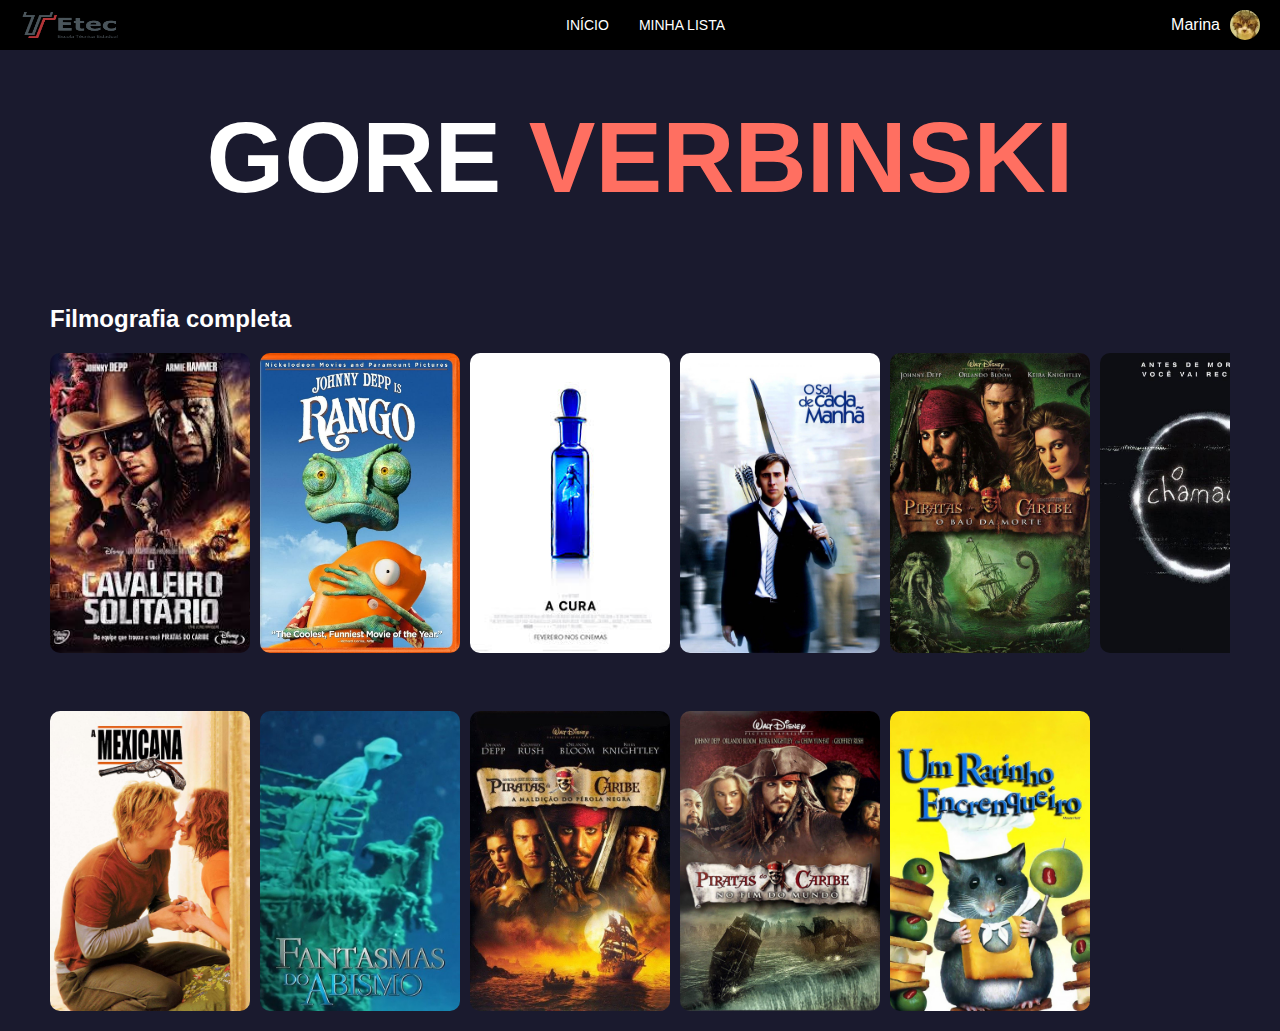
<file: gore.html>
<html>
 <head>
  <title>
   Gore
  </title>
  
  <style>
   body {
            margin: 0;
            font-family: Arial, sans-serif;
            background-color: #1a1a2e;
            color: white;
        }
        .navbar {
            display: flex;
            align-items: center;
            justify-content: space-between;
            padding: 10px 20px;
            background-color: #000;
        }
        .navbar img {
            height: 30px;
        }
        .navbar ul {
            list-style: none;
            display: flex;
            margin: 0;
            padding: 0;
        }
        .navbar ul li {
            margin: 0 15px;
        }
        .navbar ul li a {
            color: white;
            text-decoration: none;
            font-size: 14px;
        }
        .navbar .profile {
            display: flex;
            align-items: center;
        }
        .navbar .profile img {
            height: 30px;
            border-radius: 50%;
            margin-left: 10px;
        }
        .main-content {
            text-align: center;
            padding: 50px 0;
        }
        .main-content h1 {
            font-size: 100px;
            margin: 0;
        }
        .main-content h1 span {
            color: #ff6f61;
        }
        .section {
            padding: 20px 50px;
        }
        .section h2 {
            font-size: 24px;
            margin-bottom: 20px;
        }
        .section .row {
            display: flex;
            overflow-x: auto;
        }
        .section .row img {
            height: 300px;
            margin-right: 10px;
            border-radius: 10px;
        }
  </style>
 </head>
 <body>
  <div class="navbar">
   <img alt="Logo" height="30" src="imagens/etec1.png" width="100"/>
   <ul>
    <li>
     <a href="index.html">
      INÍCIO
     </a>
    </li>
    <li>
     <a href="minhalista.html">
      MINHA LISTA
     </a>
    </li>
     
   </ul>
   <div class="profile">
    <span>
     Marina
    </span>
    <img alt="Profile Picture" height="30" src="imagens/perfil.png" width="30"/>
   </div>
  </div>
  <div class="main-content">
   <h1>
    GORE
    <span>
    VERBINSKI
    </span>
   </h1>
  </div>
  <div class="section">
   <h2>
    Filmografia completa
   </h2>
   <div class="row">
    <img alt="true lies" height="300" src="imagens/cavaleiro.jpeg" width="200"/>
    <img alt="S.W.A.T." height="300" src="imagens/rango.jpg" width="200"/>
    <img alt="9-1-1" height="300" src="imagens/cura.jpeg" width="200"/>
    <img alt="Vidas Bandidas" height="300" src="imagens/sol.jpeg"width="200"/>
    <img alt="Fora da Prisão" height="300" src="imagens/baupiratas.jpeg" width="200"/>
    <img alt="true lies" height="300" src="imagens/chamado.jpeg" width="200"/>
   </div>
  </div>
  <br>
  <div class="section">
    <div class="row">
     <img alt="true lies" height="300" src="imagens/mexicana.jpeg" width="200"/>
     <img alt="S.W.A.T." height="300" src="imagens/fantasmas.jpeg" width="200"/>
     <img alt="9-1-1" height="300" src="imagens/perolanegra.jpeg" width="200"/>
     <img alt="Vidas Bandidas" height="300" src="imagens/fimdomundo.jpeg"width="200"/>
     <img alt="Fora da Prisão" height="300" src="imagens/ratinho.jpeg" width="200"/>
    
    
    </div>
   </div>
  
  
  </body>
</html>
</file>
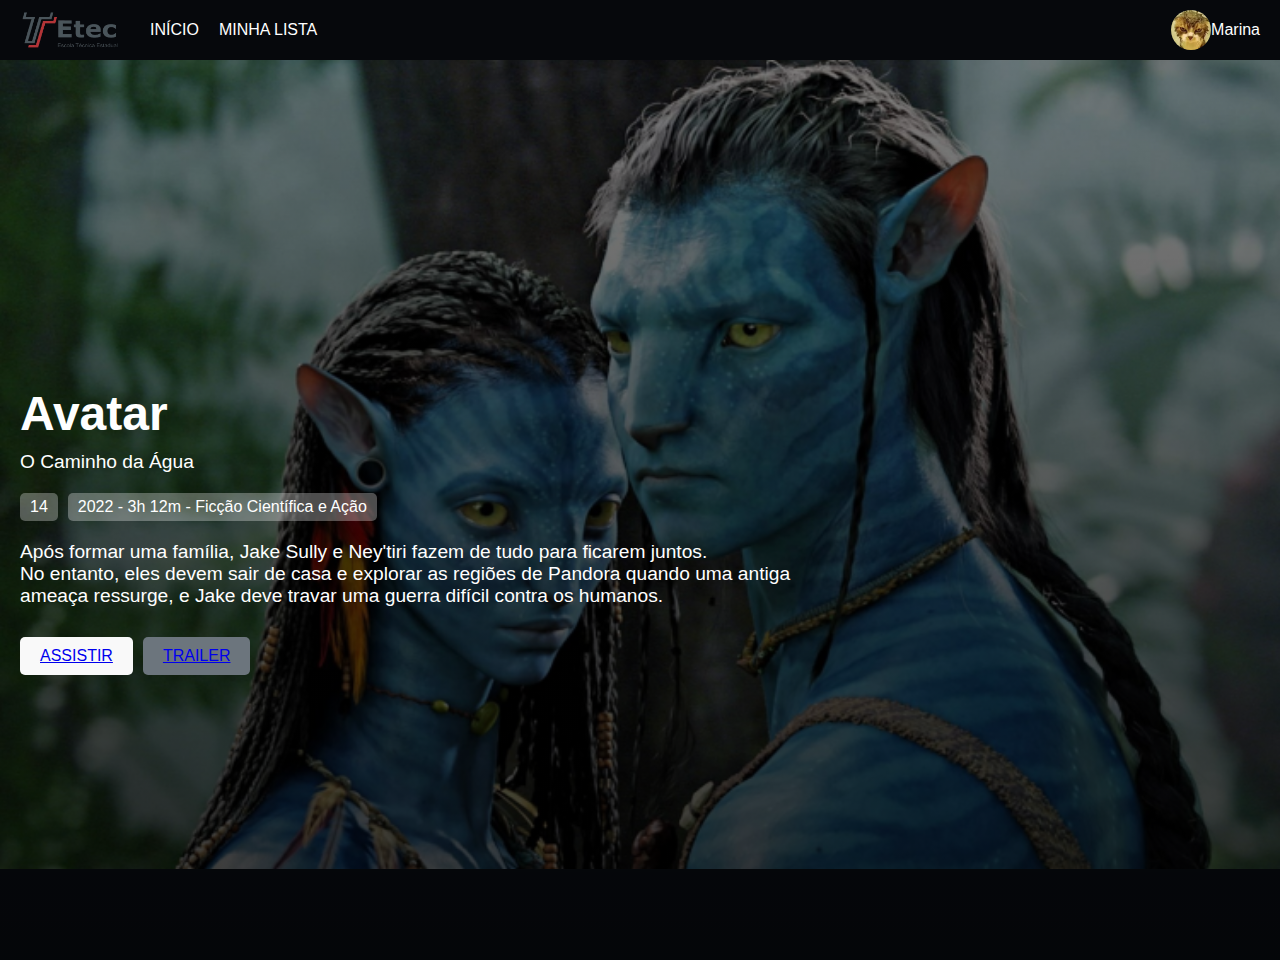
<file: infos.html>
<html>
 <head>
  <title>
   Avatar
  </title>
  
  <style>
   body {
            margin: 0;
            font-family: 'Roboto', sans-serif;
            background-color: #141b29;
            color: white;
        }
        .header {
            display: flex;
            align-items: center;
            padding: 10px 20px;
            background-color: rgba(0, 0, 0, 0.7);
        }
        .header img {
            height: 40px;
        }
        .header nav {
            display: flex;
            align-items: center;
            margin-left: 20px;
        }
        .header nav a {
            color: white;
            text-decoration: none;
            margin: 0 10px;
            font-weight: 500;
        }
        .header .profile {
            margin-left: auto;
            display: flex;
            align-items: center;
        }
        .header .profile img {
            height: 40px;
            border-radius: 50%;
        }
        .main-content {
            position: relative;
            text-align: left;
            color: white;
            height: 100vh;
            overflow: hidden;
        }
        .main-content img {
            width: 100%;
            height: auto;
            object-fit: cover;
        }
        .main-content .overlay {
            position: absolute;
            top: 0;
            left: 0;
            width: 100%;
            height: 100%;
            background: linear-gradient(to bottom, rgba(0, 0, 0, 0.5), rgba(0, 0, 0, 0.8));
            display: flex;
            flex-direction: column;
            justify-content: center;
            padding: 20px;
        }
        .main-content .overlay h1 {
            font-size: 3em;
            margin: 0;
        }
        .main-content .overlay p {
            font-size: 1.2em;
            margin: 10px 0;
        }
        .main-content .overlay .details {
            display: flex;
            align-items: center;
            margin: 10px 0;
        }
        .main-content .overlay .details span {
            margin-right: 10px;
            background-color: rgba(255, 255, 255, 0.3);
            padding: 5px 10px;
            border-radius: 5px;
        }
        .main-content .overlay .buttons {
            display: flex;
            align-items: center;
            margin-top: 20px;
        }
        .main-content .overlay .buttons button {
            background-color: #f9f9f9;
            color: #000;
            border: none;
            padding: 10px 20px;
            margin-right: 10px;
            font-size: 1em;
            cursor: pointer;
            border-radius: 5px;
        }
        .main-content .overlay .buttons button.trailer {
            background-color: #6c757d;
            color: white;
        }
        .suggestions {
            padding: 20px;
        }
        .suggestions h2 {
            font-size: 1.5em;
            margin-bottom: 10px;
        }
        .suggestions .tabs {
            display: flex;
            margin-bottom: 20px;
        }
        .suggestions .tabs div {
            margin-right: 20px;
            cursor: pointer;
            font-weight: 500;
        }
        .suggestions .tabs div.active {
            border-bottom: 2px solid white;
        }
        .suggestions .movies {
            display: flex;
            overflow-x: auto;
        }
        .suggestions .movies img {
            width: 200px;
            height: 120px;
            margin-right: 10px;
            border-radius: 5px;
        }
  </style>
 </head>
 <body>
  <div class="header">
   <img alt="Logo" height="40" src="imagens/etec1.png" width="100"/>
   <nav>
    <a href="index.html">
     INÍCIO
    </a>
    
    <a href="minhalista.html">
     MINHA LISTA
    </a>

   </nav>
   <div class="profile">
    <img alt="Profile Picture" height="40" src="imagens/perfil.png" width="40"/>
    <span>
     Marina
    </span>
   </div>
  </div>
  <div class="main-content">
   <img alt="capa" height="1080" src="imagens/avatar2posterlado.jpg" width="1920"/>
   <div class="overlay">
    <h1>
     Avatar
    </h1>
    <p>
        O Caminho da Água
    </p>
    <div class="details">
     <span>
      14
     </span>
     
     <span>
      2022 - 3h 12m - Ficção Científica e Ação
     </span>
    </div>
    <p>
        Após formar uma família, Jake Sully e Ney'tiri fazem de tudo para ficarem juntos. <br> No entanto, eles devem sair de casa e explorar as regiões de Pandora quando uma antiga <br> ameaça ressurge, e Jake deve travar uma guerra difícil contra os humanos.
    </p>
    <div class="buttons">
     <button>
      <i class="fas fa-play">
      </i>
       <a  href="https://www.disneyplus.com/pt-br/browse/entity-e6ef640e-787e-4477-aba4-9e05925ebac2"> ASSISTIR </a>
     </button>
     <button class="trailer">
     <a href="https://www.youtube.com/watch?v=d9MyW72ELq0">TRAILER</a> 
     </button>
     
    </div>
   </div>
  </div>
 
 </body>
</html>
</file>
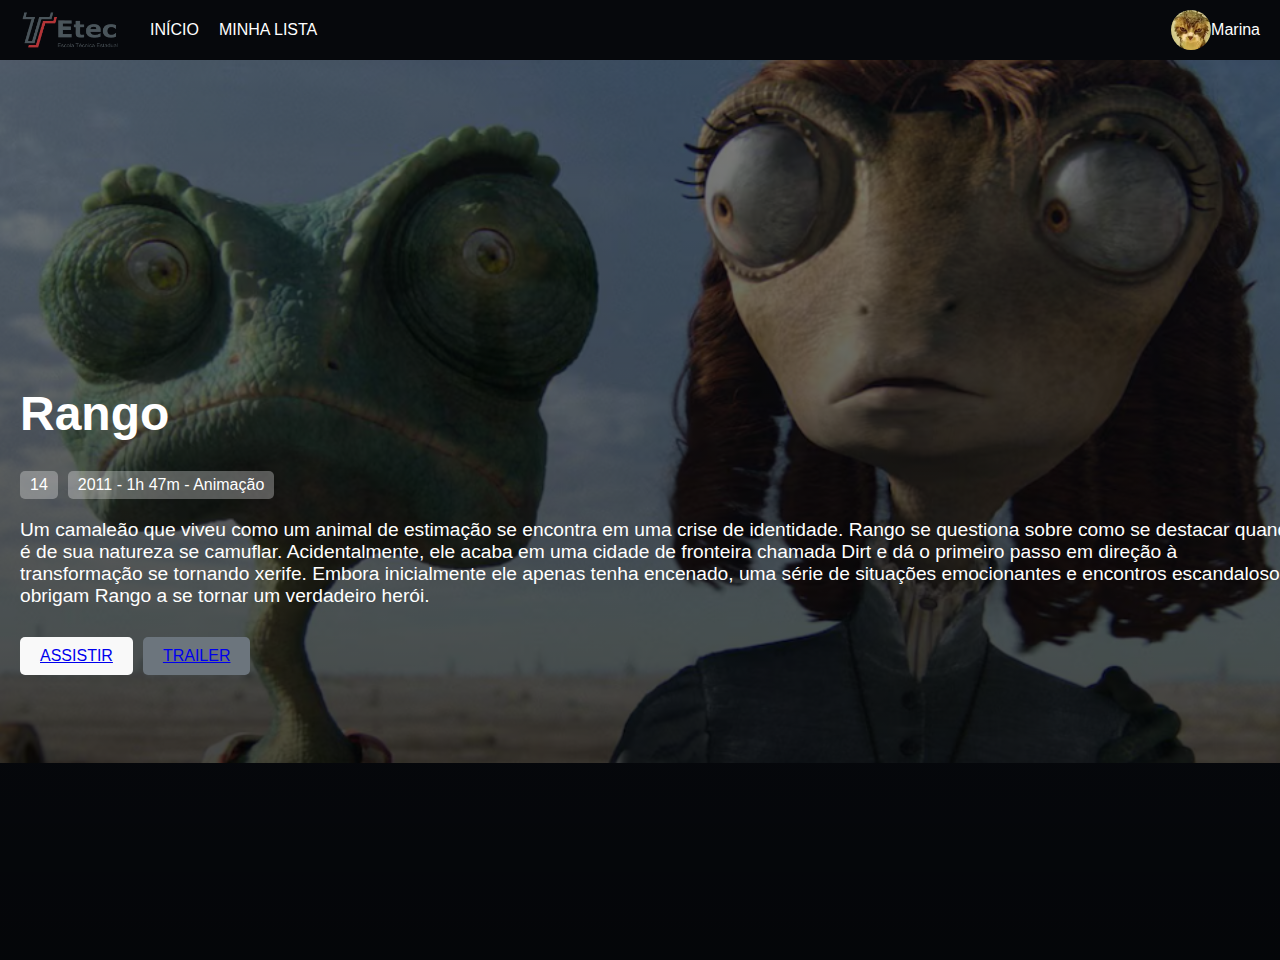
<file: infosrango.html>
<html>
 <head>
  <title>
   Rango
  </title>
  
  <style>
   body {
            margin: 0;
            font-family: 'Roboto', sans-serif;
            background-color: #141b29;
            color: white;
        }
        .header {
            display: flex;
            align-items: center;
            padding: 10px 20px;
            background-color: rgba(0, 0, 0, 0.7);
        }
        .header img {
            height: 40px;
        }
        .header nav {
            display: flex;
            align-items: center;
            margin-left: 20px;
        }
        .header nav a {
            color: white;
            text-decoration: none;
            margin: 0 10px;
            font-weight: 500;
        }
        .header .profile {
            margin-left: auto;
            display: flex;
            align-items: center;
        }
        .header .profile img {
            height: 40px;
            border-radius: 50%;
        }
        .main-content {
            position: relative;
            text-align: left;
            color: white;
            height: 100vh;
            overflow: hidden;
        }
        .main-content img {
            width: 100%;
            height: auto;
            object-fit: cover;
        }
        .main-content .overlay {
            position: absolute;
            top: 0;
            left: 0;
            width: 100%;
            height: 100%;
            background: linear-gradient(to bottom, rgba(0, 0, 0, 0.5), rgba(0, 0, 0, 0.8));
            display: flex;
            flex-direction: column;
            justify-content: center;
            padding: 20px;
        }
        .main-content .overlay h1 {
            font-size: 3em;
            margin: 0;
        }
        .main-content .overlay p {
            font-size: 1.2em;
            margin: 10px 0;
        }
        .main-content .overlay .details {
            display: flex;
            align-items: center;
            margin: 10px 0;
        }
        .main-content .overlay .details span {
            margin-right: 10px;
            background-color: rgba(255, 255, 255, 0.3);
            padding: 5px 10px;
            border-radius: 5px;
        }
        .main-content .overlay .buttons {
            display: flex;
            align-items: center;
            margin-top: 20px;
        }
        .main-content .overlay .buttons button {
            background-color: #f9f9f9;
            color: #000;
            border: none;
            padding: 10px 20px;
            margin-right: 10px;
            font-size: 1em;
            cursor: pointer;
            border-radius: 5px;
        }
        .main-content .overlay .buttons button.trailer {
            background-color: #6c757d;
            color: white;
        }
        .suggestions {
            padding: 20px;
        }
        .suggestions h2 {
            font-size: 1.5em;
            margin-bottom: 10px;
        }
        .suggestions .tabs {
            display: flex;
            margin-bottom: 20px;
        }
        .suggestions .tabs div {
            margin-right: 20px;
            cursor: pointer;
            font-weight: 500;
        }
        .suggestions .tabs div.active {
            border-bottom: 2px solid white;
        }
        .suggestions .movies {
            display: flex;
            overflow-x: auto;
        }
        .suggestions .movies img {
            width: 200px;
            height: 120px;
            margin-right: 10px;
            border-radius: 5px;
        }
  </style>
 </head>
 <body>
  <div class="header">
   <img alt="Logo" height="40" src="imagens/etec1.png" width="100"/>
   <nav>
    <a href="index.html">
     INÍCIO
    </a>
    
    <a href="minhalista.html">
     MINHA LISTA
    </a>

   </nav>
   <div class="profile">
    <img alt="Profile Picture" height="40" src="imagens/perfil.png" width="40"/>
    <span>
     Marina
    </span>
   </div>
  </div>
  <div class="main-content">
   <img alt="capa" height="1080" src="imagens/rangolista.png" width="1920"/>
   <div class="overlay">
    <h1>
     Rango
    </h1>
    <p>
    </p>
    <div class="details">
     <span>
      14
     </span>
     
     <span>
      2011 - 1h 47m - Animação
     </span>
    </div>
    <p>
        Um camaleão que viveu como um animal de estimação se encontra em uma crise de identidade. Rango se questiona sobre como se destacar quando é de sua natureza se camuflar. Acidentalmente, ele acaba em uma cidade de fronteira chamada Dirt e dá o primeiro passo em direção à transformação se tornando xerife. Embora inicialmente ele apenas tenha encenado, uma série de situações emocionantes e encontros escandalosos obrigam Rango a se tornar um verdadeiro herói.
    </p>
    <div class="buttons">
     <button>
      <i class="fas fa-play">
      </i>
       <a  href="https://www.netflix.com/title/70137742"> ASSISTIR </a>
     </button>
     <button class="trailer">
     <a href="https://www.youtube.com/watch?v=LwSfIbBH8Pw">TRAILER</a> 
     </button>
     
    </div>
   </div>
  </div>
 
 </body>
</html>
</file>
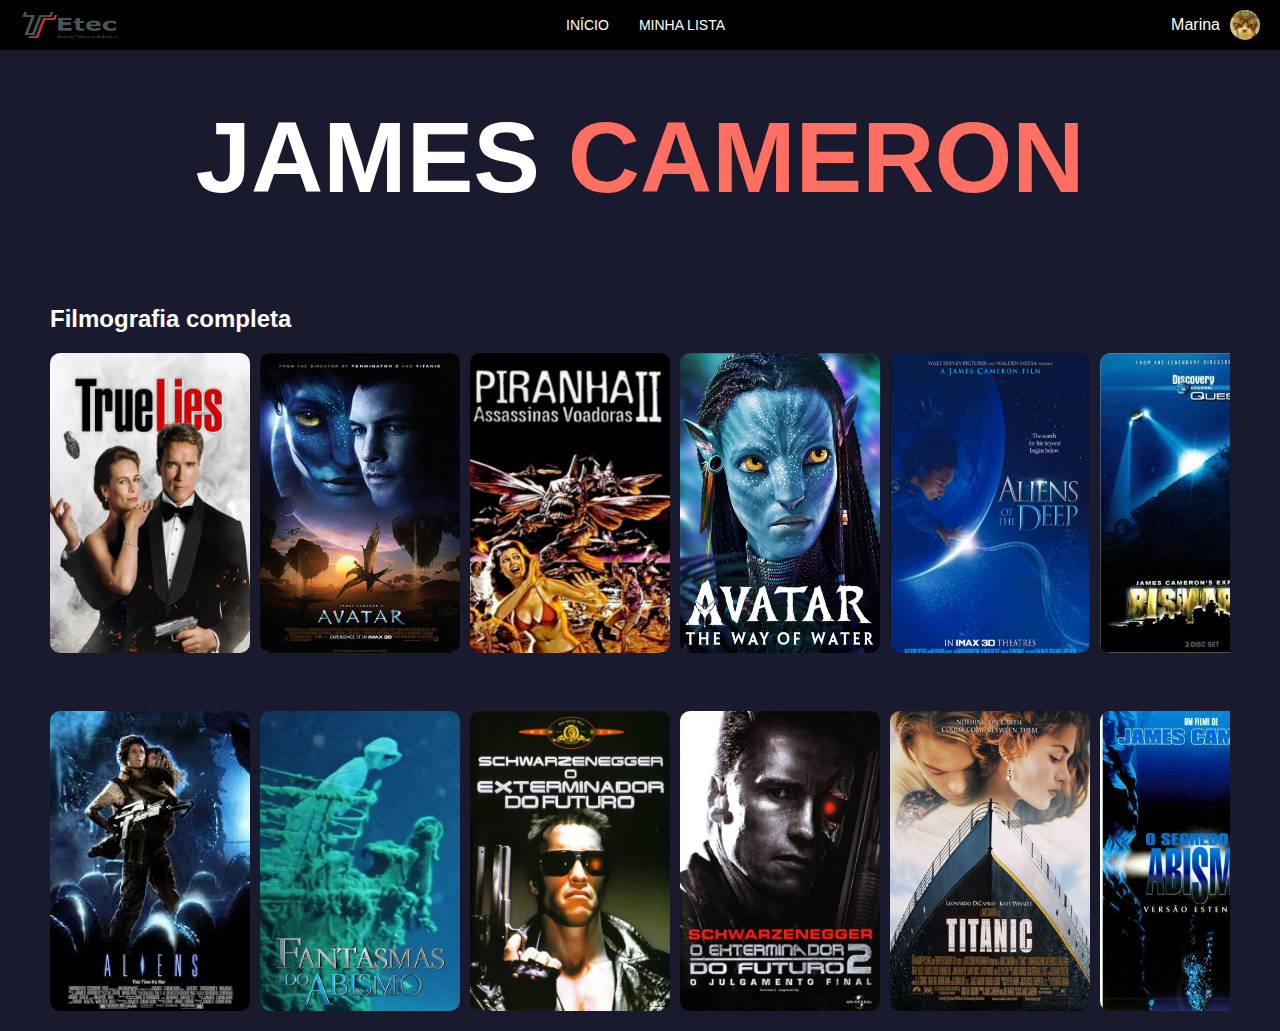
<file: james_cameron.html>
<html>
 <head>
  <title>
   James
  </title>
  
  <style>
   body {
            margin: 0;
            font-family: Arial, sans-serif;
            background-color: #1a1a2e;
            color: white;
        }
        .navbar {
            display: flex;
            align-items: center;
            justify-content: space-between;
            padding: 10px 20px;
            background-color: #000;
        }
        .navbar img {
            height: 30px;
        }
        .navbar ul {
            list-style: none;
            display: flex;
            margin: 0;
            padding: 0;
        }
        .navbar ul li {
            margin: 0 15px;
        }
        .navbar ul li a {
            color: white;
            text-decoration: none;
            font-size: 14px;
        }
        .navbar .profile {
            display: flex;
            align-items: center;
        }
        .navbar .profile img {
            height: 30px;
            border-radius: 50%;
            margin-left: 10px;
        }
        .main-content {
            text-align: center;
            padding: 50px 0;
        }
        .main-content h1 {
            font-size: 100px;
            margin: 0;
        }
        .main-content h1 span {
            color: #ff6f61;
        }
        .section {
            padding: 20px 50px;
        }
        .section h2 {
            font-size: 24px;
            margin-bottom: 20px;
        }
        .section .row {
            display: flex;
            overflow-x: auto;
        }
        .section .row img {
            height: 300px;
            margin-right: 10px;
            border-radius: 10px;
        }
  </style>
 </head>
 <body>
  <div class="navbar">
   <img alt="Logo" height="30" src="imagens/etec1.png" width="100"/>
   <ul>
    <li>
     <a href="index.html">
      INÍCIO
     </a>
    </li>
    <li>
     <a href="minhalista.html">
      MINHA LISTA
     </a>
    </li>
     
   </ul>
   <div class="profile">
    <span>
     Marina
    </span>
    <img alt="Profile Picture" height="30" src="imagens/perfil.png" width="30"/>
   </div>
  </div>
  <div class="main-content">
   <h1>
    JAMES
    <span>
    CAMERON
    </span>
   </h1>
  </div>
  <div class="section">
   <h2>
    Filmografia completa
   </h2>
   <div class="row">
    <img alt="true lies" height="300" src="imagens/truelies.jpg" width="200"/>
    <img alt="S.W.A.T." height="300" src="imagens/avatar1.jpg" width="200"/>
    <img alt="9-1-1" height="300" src="imagens/piranhas.jpeg" width="200"/>
    <a href="infos.html"><img alt="Vidas Bandidas" height="300" src="imagens/avatar2.jpg"width="200"/></a>
    <img alt="Fora da Prisão" height="300" src="imagens/criaturas.png" width="200"/>
    <img alt="true lies" height="300" src="imagens/bismark.jpg" width="200"/>
   </div>
  </div>
  <br>
  <div class="section">
    <div class="row">
     <img alt="true lies" height="300" src="imagens/aliensores.jpeg" width="200"/>
     <img alt="S.W.A.T." height="300" src="imagens/fantasmas.jpeg" width="200"/>
     <img alt="9-1-1" height="300" src="imagens/20224665.jpg" width="200"/>
     <img alt="Vidas Bandidas" height="300" src="imagens/terminador2.jpg"width="200"/>
     <img alt="Fora da Prisão" height="300" src="imagens/titanic.jpg" width="200"/>
     <img alt="Fora da Prisão" height="300S" src="imagens/abismo.jpg" width="200"/>
    
    </div>
   </div>
  
  
  </body>
</html>
</file>
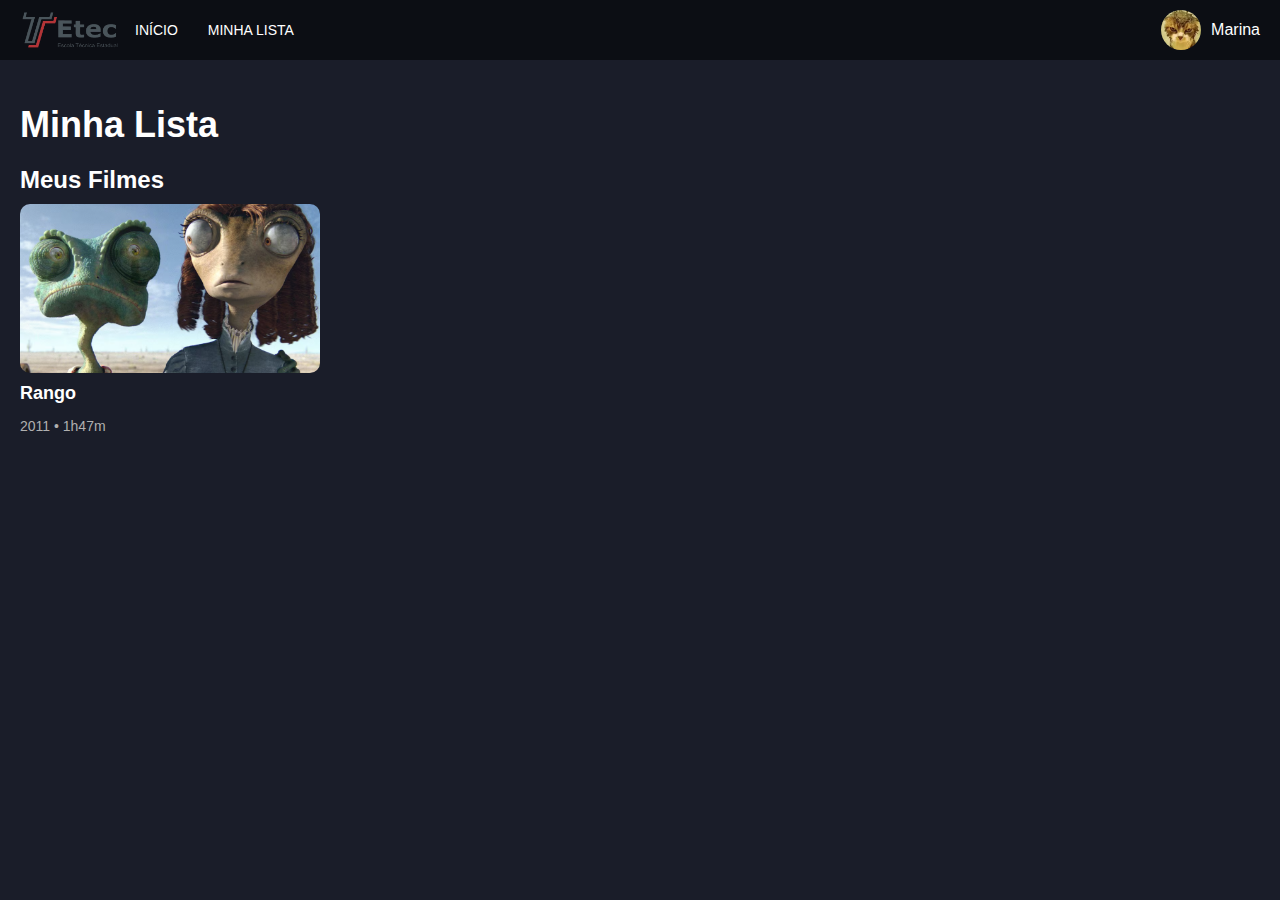
<file: minhalista.html>
<html>
 <head>
  <title>
   Minha Lista
  </title>
  <style>
   body {
            margin: 0;
            font-family: 'Roboto', sans-serif;
            background-color: #1a1d29;
            color: #ffffff;
        }
        .navbar {
            display: flex;
            align-items: center;
            padding: 10px 20px;
            background-color: #0c0e14;
        }
        .navbar img {
            height: 40px;
        }
        .navbar a {
            color: #ffffff;
            text-decoration: none;
            margin: 0 15px;
            font-size: 14px;
        }
        .navbar a:hover {
            text-decoration: underline;
        }
        .navbar .profile {
            margin-left: auto;
            display: flex;
            align-items: center;
        }
        .navbar .profile img {
            height: 40px;
            border-radius: 50%;
            margin-right: 10px;
        }
        .content {
            padding: 20px;
        }
        .content h1 {
            font-size: 36px;
            margin-bottom: 20px;
        }
        .content h2 {
            font-size: 24px;
            margin-bottom: 10px;
        }
        .movie-list {
            display: flex;
            gap: 20px;
        }
        .movie-item {
            width: 300px;
        }
        .movie-item img {
            width: 100%;
            border-radius: 10px;
        }
        .movie-item h3 {
            font-size: 18px;
            margin: 10px 0 5px;
        }
        .movie-item p {
            font-size: 14px;
            color: #b0b0b0;
        }
  </style>
 </head>
 <body>
  <div class="navbar">
   <img alt="Logo" height="40" src="imagens/etec1.png" width="100"/>
   <a href="index.html">
    <i class="fas fa-home">
    </i>
    INÍCIO
   </a>
   
   <a href="minhalista.html">
    <i class="fas fa-plus">
    </i>
    MINHA LISTA
   </a>
  
   
   
   
   <div class="profile">
    <img alt="Profile Picture" height="40" src="imagens/perfil.png" width="40"/>
    <span>
     Marina
    </span>
   </div>
  </div>
  <div class="content">
   <h1>
    Minha Lista
   </h1>
   <h2>
    Meus Filmes
   </h2>
   <div class="movie-list">
    <div class="movie-item">
     <a href="infosrango.html"><img alt="Salem Movie Poster" height="169" src="imagens/rangolista.png" width="300"/></a>
     <h3>
      Rango
     </h3>
     <p>
      2011 • 1h47m
     </p>
    </div>
    </div>
  </div>
 </body>
</html>
</file>
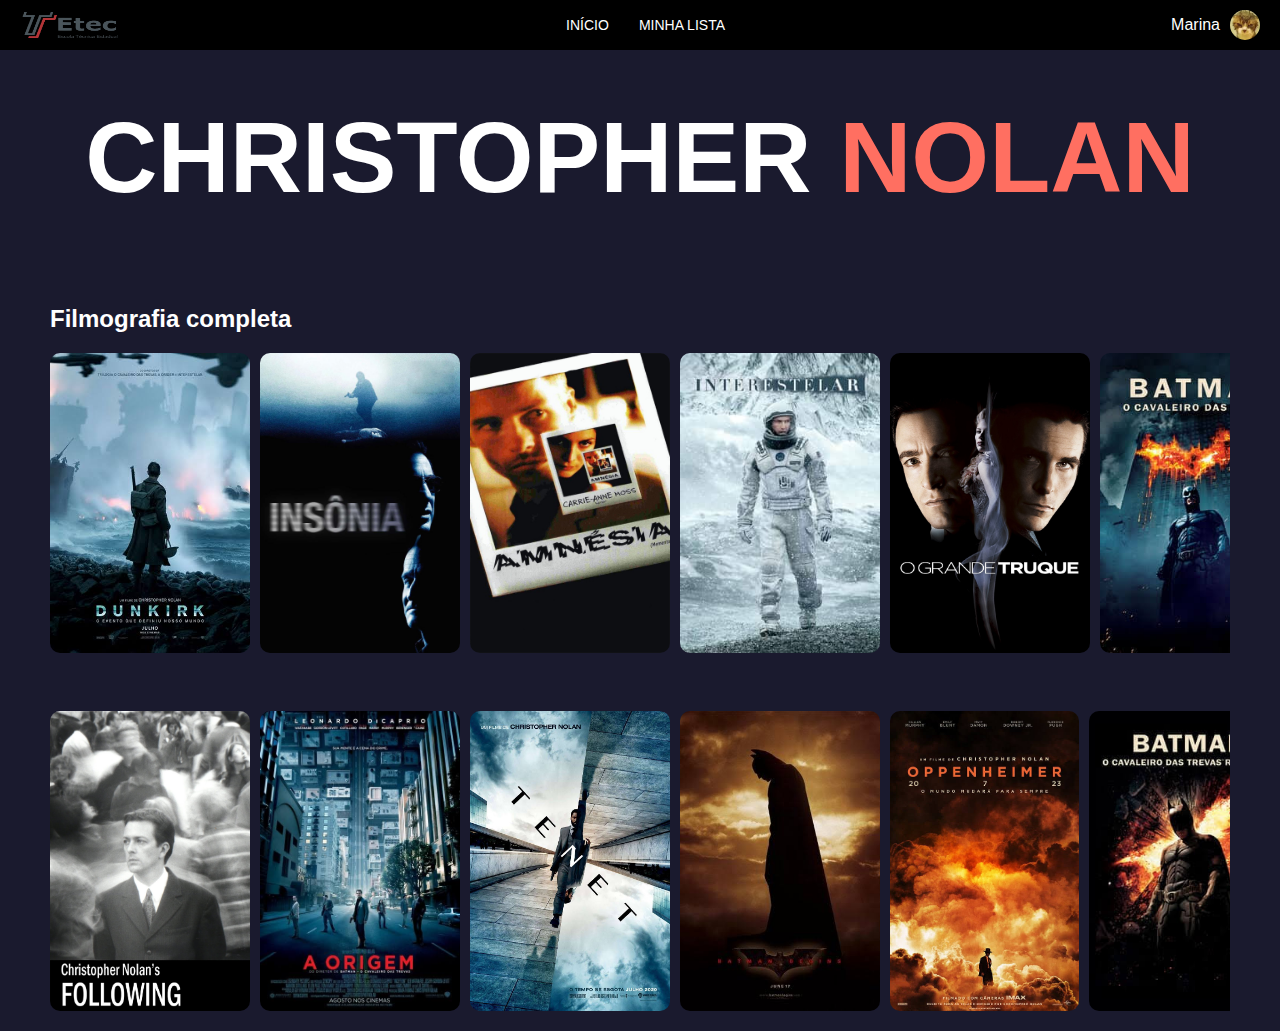
<file: nolan.html>
<html>
 <head>
  <title>
   Nolan
  </title>
  
  <style>
   body {
            margin: 0;
            font-family: Arial, sans-serif;
            background-color: #1a1a2e;
            color: white;
        }
        .navbar {
            display: flex;
            align-items: center;
            justify-content: space-between;
            padding: 10px 20px;
            background-color: #000;
        }
        .navbar img {
            height: 30px;
        }
        .navbar ul {
            list-style: none;
            display: flex;
            margin: 0;
            padding: 0;
        }
        .navbar ul li {
            margin: 0 15px;
        }
        .navbar ul li a {
            color: white;
            text-decoration: none;
            font-size: 14px;
        }
        .navbar .profile {
            display: flex;
            align-items: center;
        }
        .navbar .profile img {
            height: 30px;
            border-radius: 50%;
            margin-left: 10px;
        }
        .main-content {
            text-align: center;
            padding: 50px 0;
        }
        .main-content h1 {
            font-size: 100px;
            margin: 0;
        }
        .main-content h1 span {
            color: #ff6f61;
        }
        .section {
            padding: 20px 50px;
        }
        .section h2 {
            font-size: 24px;
            margin-bottom: 20px;
        }
        .section .row {
            display: flex;
            overflow-x: auto;
        }
        .section .row img {
            height: 300px;
            margin-right: 10px;
            border-radius: 10px;
        }
  </style>
 </head>
 <body>
  <div class="navbar">
   <img alt="Logo" height="30" src="imagens/etec1.png" width="100"/>
   <ul>
    <li>
     <a href="index.html">
      INÍCIO
     </a>
    </li>
    <li>
     <a href="minhalista.html">
      MINHA LISTA
     </a>
    </li>
     
   </ul>
   <div class="profile">
    <span>
     Marina
    </span>
    <img alt="Profile Picture" height="30" src="imagens/perfil.png" width="30"/>
   </div>
  </div>
  <div class="main-content">
   <h1>
    CHRISTOPHER
    <span>
    NOLAN
    </span>
   </h1>
  </div>
  <div class="section">
   <h2>
    Filmografia completa
   </h2>
   <div class="row">
    <img alt="true lies" height="300" src="imagens/dunkirk.jpeg" width="200"/>
    <img alt="S.W.A.T." height="300" src="imagens/insonia.jpeg" width="200"/>
    <img alt="9-1-1" height="300" src="imagens/memento.jpeg" width="200"/>
    <img alt="Vidas Bandidas" height="300" src="imagens/inter.jpeg"width="200"/>
    <img alt="Fora da Prisão" height="300" src="imagens/truque.jpeg" width="200"/>
    <img alt="true lies" height="300" src="imagens/batman1.jpeg" width="200"/>
   </div>
  </div>
  <br>
  <div class="section">
    <div class="row">
     <img alt="true lies" height="300" src="imagens/follow.jpeg" width="200"/>
     <img alt="S.W.A.T." height="300" src="imagens/origem.jpeg" width="200"/>
     <img alt="9-1-1" height="300" src="imagens/tenet.jpeg" width="200"/>
     <img alt="Vidas Bandidas" height="300" src="imagens/batman2.jpeg"width="200"/>
     <img alt="Fora da Prisão" height="300" src="imagens/oppen.jpeg" width="200"/>
     <img alt="Fora da Prisão" height="300S" src="imagens/batman3.jpeg" width="200"/>
    
    </div>
   </div>
  
  
  </body>
</html>
</file>
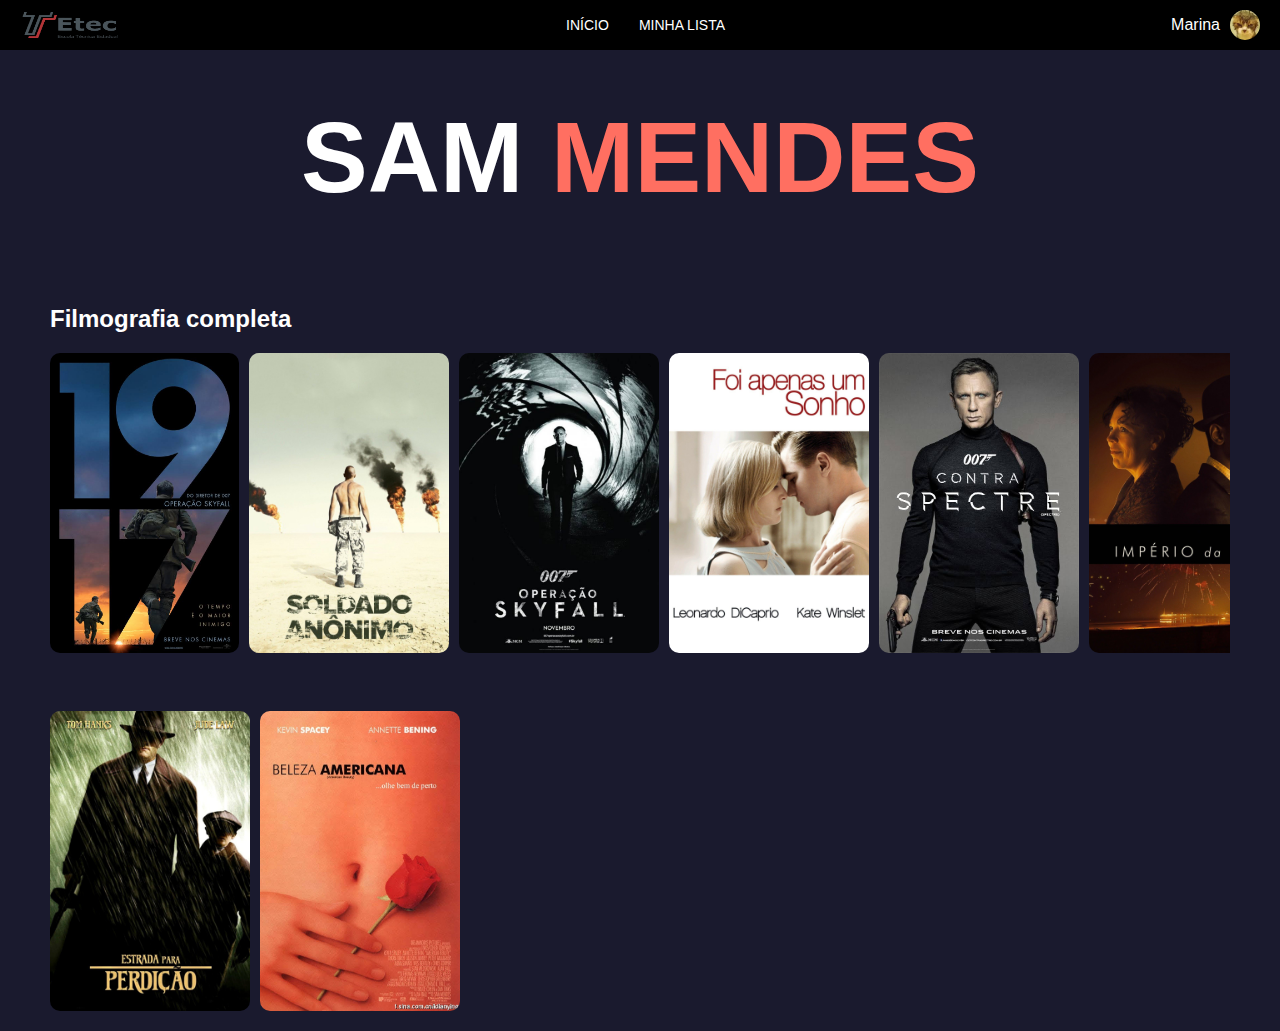
<file: sam.html>
<html>
 <head>
  <title>
   Sam
  </title>
  
  <style>
   body {
            margin: 0;
            font-family: Arial, sans-serif;
            background-color: #1a1a2e;
            color: white;
        }
        .navbar {
            display: flex;
            align-items: center;
            justify-content: space-between;
            padding: 10px 20px;
            background-color: #000;
        }
        .navbar img {
            height: 30px;
        }
        .navbar ul {
            list-style: none;
            display: flex;
            margin: 0;
            padding: 0;
        }
        .navbar ul li {
            margin: 0 15px;
        }
        .navbar ul li a {
            color: white;
            text-decoration: none;
            font-size: 14px;
        }
        .navbar .profile {
            display: flex;
            align-items: center;
        }
        .navbar .profile img {
            height: 30px;
            border-radius: 50%;
            margin-left: 10px;
        }
        .main-content {
            text-align: center;
            padding: 50px 0;
        }
        .main-content h1 {
            font-size: 100px;
            margin: 0;
        }
        .main-content h1 span {
            color: #ff6f61;
        }
        .section {
            padding: 20px 50px;
        }
        .section h2 {
            font-size: 24px;
            margin-bottom: 20px;
        }
        .section .row {
            display: flex;
            overflow-x: auto;
        }
        .section .row img {
            height: 300px;
            margin-right: 10px;
            border-radius: 10px;
        }
  </style>
 </head>
 <body>
  <div class="navbar">
   <img alt="Logo" height="30" src="imagens/etec1.png" width="100"/>
   <ul>
    <li>
     <a href="index.html">
      INÍCIO
     </a>
    </li>
    <li>
     <a href="minhalista.html">
      MINHA LISTA
     </a>
    </li>
     
   </ul>
   <div class="profile">
    <span>
     Marina
    </span>
    <img alt="Profile Picture" height="30" src="imagens/perfil.png" width="30"/>
   </div>
  </div>
  <div class="main-content">
   <h1>
    SAM
    <span>
    MENDES
    </span>
   </h1>
  </div>
  <div class="section">
   <h2>
    Filmografia completa
   </h2>
   <div class="row">
    <img alt="true lies" height="300" src="imagens/1917.jpeg" width="200"/>
    <img alt="S.W.A.T." height="300" src="imagens/soldado.jpeg" width="200"/>
    <img alt="9-1-1" height="300" src="imagens/007.jpeg" width="200"/>
    <img alt="Vidas Bandidas" height="300" src="imagens/sonho.jpeg"width="200"/>
    <img alt="Fora da Prisão" height="300" src="imagens/spectre.jpeg" width="200"/>
    <img alt="true lies" height="300" src="imagens/luz.jpeg" width="200"/>
    <img alt="S.W.A.T." height="300" src="imagens/vida.jpeg" width="200"/>
   
   </div>
  </div>
  <br>
  <div class="section">
    <div class="row">
     <img alt="9-1-1" height="300" src="imagens/estradra.jpeg" width="200"/>
     <img alt="true lies" height="300" src="imagens/beuty.jpeg" width="200"/>
    </div>
   </div>
  
  
  </body>
</html>
</file>
